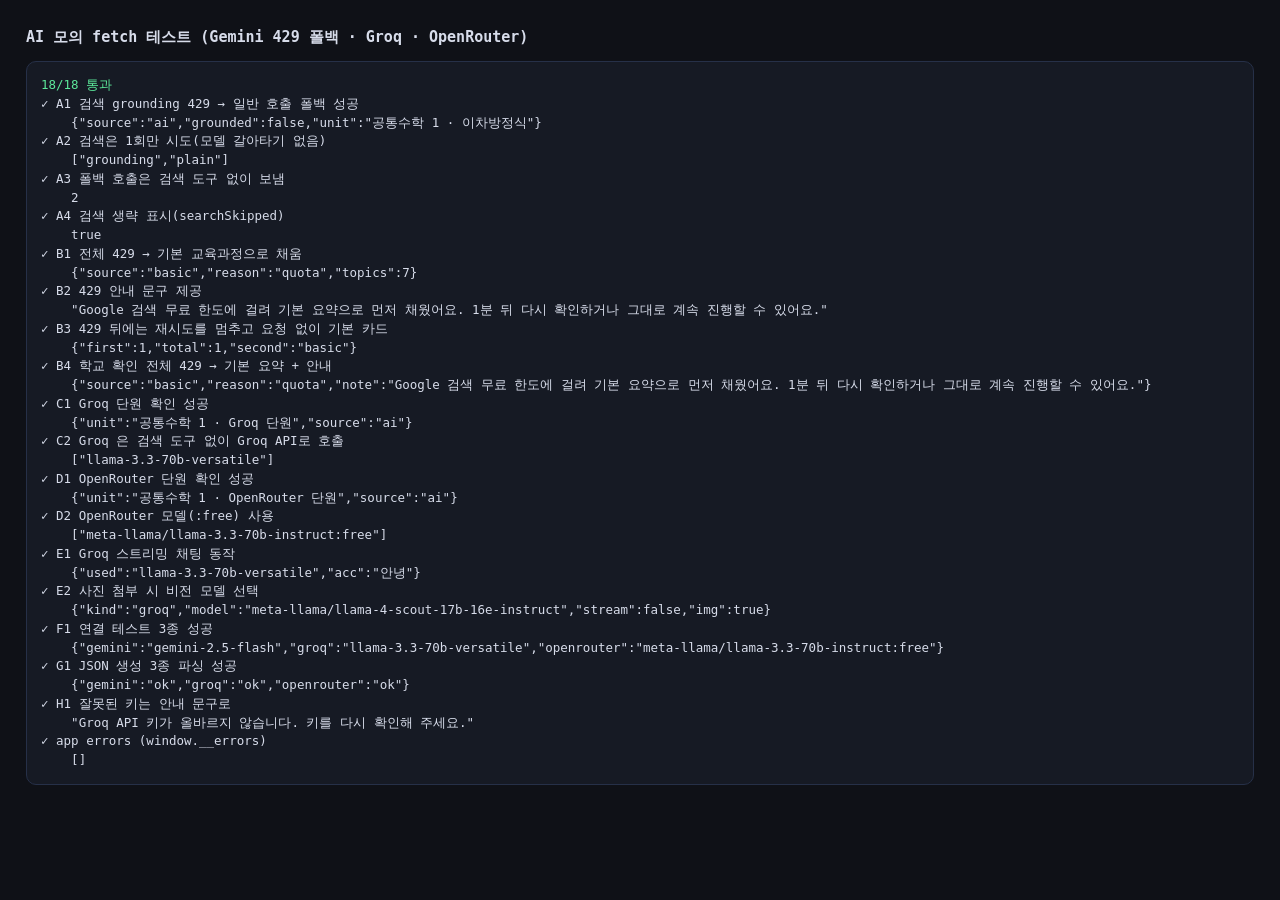
<file: tools/mock-test.html>
<!DOCTYPE html>
<html lang="ko">
<head>
<meta charset="utf-8" />
<meta name="viewport" content="width=device-width, initial-scale=1" />
<title>AI 모의 fetch 테스트 · Gemini 429 폴백 · Groq · OpenRouter</title>
<style>
  body{ font-family:ui-monospace,SFMono-Regular,Menlo,monospace; background:#0f1117; color:#d7dcea; padding:18px; font-size:12.5px; line-height:1.5; }
  h1{ font-size:15px; margin:0 0 10px; }
  pre{ white-space:pre-wrap; word-break:break-all; background:#161a24; border:1px solid #263048; border-radius:10px; padding:14px; }
  .ok{ color:#5ce89a; } .bad{ color:#ff7b7b; }
</style>
</head>
<body>
<h1>AI 모의 fetch 테스트 (Gemini 429 폴백 · Groq · OpenRouter)</h1>
<pre id="out">실행 중…</pre>
<script type="module">
const out = document.getElementById('out');
const backup = {};
for (let i = 0; i < localStorage.length; i++) {
  const k = localStorage.key(i);
  if (k && k.startsWith('aitutor.')) backup[k] = localStorage.getItem(k);
}
const realFetch = window.fetch;
let calls = [];
const log = [];
const json = (status, obj) => new Response(JSON.stringify(obj), { status, headers: { 'Content-Type': 'application/json' } });
const check = (name, cond, detail) => { log.push({ name, pass: !!cond, detail }); };
const gemText = JSON.stringify({
  unitTitle: '공통수학 1 · 이차방정식',
  curriculumName: '2022 개정 교육과정 · 공통수학 1',
  topics: [{ title: '복소수와 이차방정식', focus: '근의 공식' }, { title: '판별식', focus: '근의 판별' }],
  confirmed: true,
});
function geminiMock({ groundingStatus = 200 } = {}) {
  return async (url, opts) => {
    const u = String(url);
    let body = null; try { body = opts && opts.body ? JSON.parse(opts.body) : null; } catch (e) {}
    if (!u.includes('generativelanguage')) return json(404, { error: { message: 'unmocked ' + u } });
    calls.push({ kind: 'gemini', tools: !!(body && body.tools), model: body && body.model });
    if (body && body.tools && groundingStatus !== 200) {
      return json(groundingStatus, { error: { code: groundingStatus, message: 'Resource exhausted: google_search quota' } });
    }
    return json(200, { candidates: [{ content: { parts: [{ text: gemText }] } }] });
  };
}
function openaiMock(kind) {
  return async (url, opts) => {
    const u = String(url);
    let body = null; try { body = opts && opts.body ? JSON.parse(opts.body) : null; } catch (e) {}
    const host = kind === 'groq' ? 'api.groq.com' : 'openrouter.ai/api';
    if (!u.includes(host)) return json(404, { error: { message: 'unmocked ' + u } });
    calls.push({ kind, model: body && body.model, stream: !!(body && body.stream), img: JSON.stringify((body && body.messages) || '').includes('image_url') });
    if (u.includes('/models')) {
      return json(200, { data: kind === 'groq'
        ? [{ id: 'llama-3.3-70b-versatile' }, { id: 'llama-3.1-8b-instant' }]
        : [{ id: 'meta-llama/llama-3.3-70b-instruct:free' }, { id: 'google/gemma-3-27b-it:free' }] });
    }
    const text = kind === 'groq'
      ? '{"unitTitle":"공통수학 1 · Groq 단원","curriculumName":"2022 개정 · 공통수학 1","topics":[{"title":"다항식","focus":"연산"}]}'
      : '{"unitTitle":"공통수학 1 · OpenRouter 단원","curriculumName":"2022 개정 · 공통수학 1","topics":[{"title":"방정식","focus":"근"}]}';
    if (body && body.stream) {
      return new Response('data: {"choices":[{"delta":{"content":"안"}}]}\n\ndata: {"choices":[{"delta":[{"content":"녕"}]}}]}\n\ndata: {"choices":[{"delta":{"content":"녕"}}]}\n\ndata: [DONE]\n\n',
        { status: 200, headers: { 'Content-Type': 'text/event-stream' } });
    }
    return json(200, { choices: [{ message: { content: text } }] });
  };
}

try {
  // 캐시(max-age=600)에 걸리지 않도록 실행 시각을 붙여 새 모듈을 받는다
  const b = Date.now();
  const ai = await import(`../js/ai.js?t=${b}`);
  const core = await import(`../js/core.js?t=${b}`);
  const cur1 = await import(`../js/curriculum.js?t=1-${b}`);
  const cur2 = await import(`../js/curriculum.js?t=2-${b}`);

  /* A) Gemini: 검색 grounding 429 → 검색 없는 일반 generateContent 1회 폴백 */
  window.fetch = geminiMock({ groundingStatus: 429 });
  ai.setProvider('gemini');
  ai.setKeyFor('gemini', 'AIzaMOCKKEY00000000000000000000000');
  calls = [];
  const a = await cur1.buildCurriculum('math', { textbook: '공통수학 1', publisher: '비상교육' });
  check('A1 검색 grounding 429 → 일반 호출 폴백 성공', a.source === 'ai' && a.grounded === false, { source: a.source, grounded: a.grounded, unit: a.unitTitle });
  check('A2 검색은 1회만 시도(모델 갈아타기 없음)', calls.filter(c => c.tools).length === 1, calls.map(c => (c.tools ? 'grounding' : 'plain')));
  check('A3 폴백 호출은 검색 도구 없이 보냄', calls.filter(c => !c.tools).length >= 1, calls.length);
  check('A4 검색 생략 표시(searchSkipped)', a.searchSkipped === true, a.searchSkipped);

  /* B) Gemini 전체 429 → 기본 교육과정 + 안내 문구, 다음 과목은 요청 없이 기본 */
  window.fetch = geminiMock({ groundingStatus: 429 });
  window.fetch = async (url, opts) => {
    if (String(url).includes('generativelanguage')) {
      let b = null; try { b = JSON.parse(opts.body); } catch (e) {}
      calls.push({ kind: 'gemini', tools: !!(b && b.tools) });
      return json(429, { error: { code: 429, message: 'quota exceeded' } });
    }
    return json(404, {});
  };
  calls = [];
  const b1 = await cur2.buildCurriculum('math');
  const afterFirst = calls.length;
  const b2 = await cur2.buildCurriculum('english');
  check('B1 전체 429 → 기본 교육과정으로 채움', b1.source === 'basic' && b1.topics.length > 0, { source: b1.source, reason: b1.reason, topics: b1.topics.length });
  check('B2 429 안내 문구 제공', /Google 검색 무료 한도/.test(b1.fallbackNotice || ''), b1.fallbackNotice);
  check('B3 429 뒤에는 재시도를 멈추고 요청 없이 기본 카드', calls.length === afterFirst && b2.source === 'basic', { first: afterFirst, total: calls.length, second: b2.source });

  /* B-2) 학교 확인도 전체 429 → 기본 요약 + 안내 */
  const cur3 = await import(`../js/curriculum.js?t=3-${b}`);
  calls = [];
  const sc = await cur3.verifySchool({ school: '세일고등학교', level: '고등학교', grade: '1학년', semester: '1학기' });
  check('B4 학교 확인 전체 429 → 기본 요약 + 안내', sc.source === 'basic' && /Google 검색 무료 한도/.test(sc.fallbackNotice || ''), { source: sc.source, reason: sc.reason, note: sc.note });

  /* C) Groq: 검색 없이 chat/completions, JSON 파싱 */
  window.fetch = openaiMock('groq');
  ai.setProvider('groq');
  ai.setKeyFor('groq', 'gsk_mockkey123');
  calls = [];
  const c = await cur1.buildCurriculum('math', { textbook: '공통수학 1' });
  check('C1 Groq 단원 확인 성공', c.source === 'ai' && /Groq/.test(c.unitTitle || ''), { unit: c.unitTitle, source: c.source });
  check('C2 Groq 은 검색 도구 없이 Groq API로 호출', calls.length > 0 && calls.every(x => x.kind === 'groq' && !x.tools), calls.map(x => x.model));

  /* D) OpenRouter */
  window.fetch = openaiMock('openrouter');
  ai.setProvider('openrouter');
  ai.setKeyFor('openrouter', 'sk-or-v1-mock');
  calls = [];
  const d = await cur1.buildCurriculum('math');
  check('D1 OpenRouter 단원 확인 성공', d.source === 'ai' && /OpenRouter/.test(d.unitTitle || ''), { unit: d.unitTitle, source: d.source });
  check('D2 OpenRouter 모델(:free) 사용', calls.every(x => /:free|llama|gemma/i.test(x.model || '')), calls.map(x => x.model));

  /* E) Groq 스트리밍 + 사진(비전) 모델 */
  window.fetch = openaiMock('groq');
  ai.setProvider('groq');
  calls = [];
  let acc = '';
  const used = await ai.streamChat({ system: '테스트', parts: [{ text: 'hi' }], onChunk: (x) => { acc += x; } });
  check('E1 Groq 스트리밍 채팅 동작', acc === '안녕' && !!used, { used, acc });
  calls = [];
  await ai.generateText({ parts: [{ text: '이 문제 봐줘' }, { inline_data: { mime_type: 'image/jpeg', data: 'AAAA' } }] });
  check('E2 사진 첨부 시 비전 모델 선택', !!calls[0] && calls[0].img === true, calls[0]);

  /* F) 연결 테스트 3종 */
  window.fetch = async (url) => {
    const u = String(url);
    if (u.includes('generativelanguage') && u.includes(':generateContent')) return json(200, { candidates: [{ content: { parts: [{ text: 'ok' }] } }] });
    if (u.includes('generativelanguage') && u.includes('/models')) return json(200, { models: [{ name: 'models/gemini-2.5-flash', supportedGenerationMethods: ['generateContent'] }] });
    if (u.includes('api.groq.com') && u.includes('/models')) return json(200, { data: [{ id: 'llama-3.3-70b-versatile' }] });
    if (u.includes('api.groq.com')) return json(200, { choices: [{ message: { content: 'ok' } }] });
    if (u.includes('openrouter.ai/api/models')) return json(200, { data: [{ id: 'meta-llama/llama-3.3-70b-instruct:free' }] });
    if (u.includes('openrouter.ai/api')) return json(200, { choices: [{ message: { content: 'ok' } }] });
    return json(404, {});
  };
  const connects = {};
  for (const p of ['gemini', 'groq', 'openrouter']) {
    const k = p === 'gemini' ? 'AIzaMOCKKEY00000000000000000000000' : p === 'groq' ? 'gsk_mockkey123' : 'sk-or-v1-mock';
    try { connects[p] = (await ai.connectTest(k, () => {}, p)).model; } catch (e) { connects[p] = 'ERR ' + e.message; }
  }
  check('F1 연결 테스트 3종 성공', Object.values(connects).every(v => v && !String(v).startsWith('ERR')), connects);

  /* G) generateJSON 3종 (퀴즈·카드·계획 등 공통 경로) */
  window.fetch = async (url, opts) => {
    const u = String(url);
    let b = null; try { b = JSON.parse(opts.body); } catch (e) {}
    if (u.includes('generativelanguage')) return json(200, { candidates: [{ content: { parts: [{ text: '{"a":"ok"}' }] } }] });
    if (u.includes('api.groq.com') || u.includes('openrouter.ai/api')) return json(200, { choices: [{ message: { content: '{"a":"ok"}' } }] });
    return json(404, {});
  };
  const gj = {};
  for (const p of ['gemini', 'groq', 'openrouter']) {
    ai.setProvider(p);
    try { const j = await core.generateJSON({ system: 'JSON으로 답해', parts: [{ text: 'x' }], schema: { type: 'object', properties: { a: { type: 'string' } } } }); gj[p] = j.a; }
    catch (e) { gj[p] = 'ERR ' + e.message; }
  }
  check('G1 JSON 생성 3종 파싱 성공', Object.values(gj).every(v => v === 'ok'), gj);

  /* H) 잘못된 키 오류 문구 */
  window.fetch = async () => json(401, { error: { message: 'Invalid API key' } });
  ai.setProvider('groq');
  let errMsg = '';
  try { await ai.generateText({ parts: [{ text: 'x' }] }); } catch (e) { errMsg = e.message; }
  check('H1 잘못된 키는 안내 문구로', /키/.test(errMsg), errMsg);

  log.push({ name: 'app errors (window.__errors)', pass: (window.__errors || []).length === 0, detail: (window.__errors || []).slice(0, 3) });
} catch (e) {
  log.push({ name: 'FATAL', pass: false, detail: String((e && e.stack) || e) });
} finally {
  window.fetch = realFetch;
  for (const k of Object.keys(backup)) localStorage.setItem(k, backup[k]);
  for (const k of Object.keys(localStorage)) if (k.startsWith('aitutor.') && !(k in backup)) localStorage.removeItem(k);
}
const passed = log.filter(l => l.pass).length;
out.innerHTML = `<span class="${passed === log.length ? 'ok' : 'bad'}">${passed}/${log.length} 통과</span>\n` +
  log.map(l => `${l.pass ? '✓' : '✗'} ${l.name}\n    ${JSON.stringify(l.detail)}`).join('\n');
window.__testResult = { passed, total: log.length, log };
document.title = `TEST ${passed}/${log.length}`;
</script>
</body>
</html>
</file>
